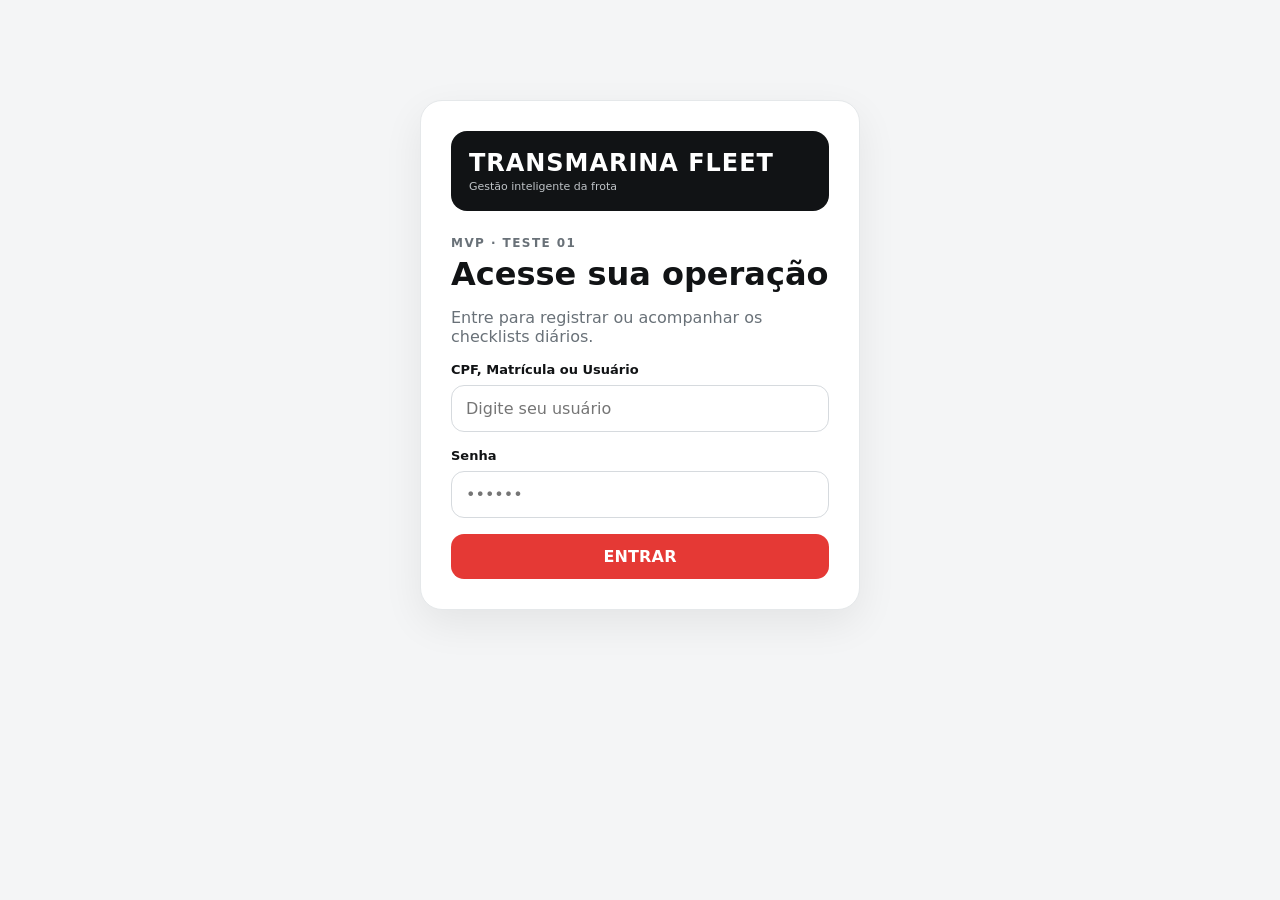
<file: index.html>
<!doctype html>
<html lang="pt-BR">
<head>
  <meta charset="utf-8">
  <meta name="viewport" content="width=device-width,initial-scale=1,viewport-fit=cover">
  <title>TRANSMARINA FLEET · CHECKLIST DE SAÍDA</title>
  <link rel="stylesheet" href="trmfleet.css">
</head>
<body>
  <div id="app"></div>
  <script src="trmfleet.js"></script>
</body>
</html>
</file>
<file: trmfleet.css>
:root {
  --red: #e53935;
  --red2: #ff5b57;
  --ink: #111315;
  --muted: #697178;
  --bg: #f4f5f6;
  --line: #e5e8ea;
  --ok: #16834b;
  --warn: #c98700;
  --bad: #c72d2d;
  --blue: #316ce6;
  --shadow: 0 14px 40px #11131512;
}

* { box-sizing: border-box; }
body {
  margin: 0;
  background: var(--bg);
  color: var(--ink);
  font-family: Inter, ui-sans-serif, system-ui, -apple-system, BlinkMacSystemFont, "Segoe UI", sans-serif;
}
button, input, textarea, select { font: inherit; }
button { cursor: pointer; border: 0; }
.app { min-height: 100vh; }
.topbar {
  background: var(--ink);
  color: white;
  padding: 18px max(20px, calc((100vw - 1120px) / 2));
  display: flex;
  align-items: center;
  justify-content: space-between;
  gap: 16px;
  position: sticky;
  top: 0;
  z-index: 5;
}
.brand { font-weight: 900; letter-spacing: .04em; font-size: 18px; }
.tag { color: #bfc3c7; font-size: 11px; margin-top: 3px; }
.top-actions { display: flex; gap: 8px; align-items: center; }
.iconbtn { background: #24282b; color: #fff; border-radius: 12px; padding: 10px 12px; }
.shell { max-width: 1120px; margin: auto; padding: 28px 20px 110px; }
.login { max-width: 440px; margin: 8vh auto; }
.login-card, .card {
  background: #fff;
  border: 1px solid var(--line);
  border-radius: 22px;
  box-shadow: var(--shadow);
}
.login-card { padding: 30px; }
.login-mark {
  background: var(--ink);
  color: #fff;
  border-radius: 16px;
  padding: 18px;
  margin-bottom: 25px;
}
.login-mark strong { font-size: 24px; letter-spacing: .04em; }
.eyebrow {
  font-size: 12px;
  font-weight: 800;
  letter-spacing: .12em;
  text-transform: uppercase;
  color: var(--muted);
}
h1 { font-size: 32px; line-height: 1.05; margin: 8px 0 8px; }
h2 { margin: 0; font-size: 22px; }
h3 { margin: 0 0 6px; font-size: 16px; }
.muted { color: var(--muted); }
.field { display: grid; gap: 8px; margin: 16px 0; }
.field label { font-size: 13px; font-weight: 800; }
.field input, .field textarea, .field select {
  width: 100%;
  border: 1px solid #d6dade;
  border-radius: 13px;
  padding: 13px 14px;
  background: #fff;
  outline: none;
}
.field textarea { min-height: 82px; resize: vertical; }
.field input:focus, .field textarea:focus {
  border-color: var(--red);
  box-shadow: 0 0 0 3px #e5393520;
}
.primary, .secondary, .danger {
  border-radius: 13px;
  padding: 13px 17px;
  font-weight: 850;
  letter-spacing: .01em;
}
.primary { background: var(--red); color: #fff; }
.primary:hover { background: #c92b29; }
.secondary { background: #f0f2f3; color: var(--ink); }
.danger { background: #fff0f0; color: var(--bad); border: 1px solid #ffd0d0; }
.wide { width: 100%; }
.demo {
  background: #f7f7f7;
  padding: 13px;
  border-radius: 14px;
  font-size: 12px;
  color: var(--muted);
  margin-top: 18px;
}
.demo b { color: var(--ink); }
.nav { display: flex; gap: 8px; overflow: auto; padding: 0 0 20px; }
.nav button {
  white-space: nowrap;
  background: #fff;
  border: 1px solid var(--line);
  border-radius: 999px;
  padding: 10px 14px;
  font-weight: 750;
  color: var(--muted);
}
.nav button.active { background: var(--ink); color: white; border-color: var(--ink); }
.hero { display: flex; justify-content: space-between; align-items: end; gap: 20px; margin: 4px 0 24px; }
.hero-actions { display: flex; gap: 10px; flex-wrap: wrap; }
.grid { display: grid; grid-template-columns: repeat(12, 1fr); gap: 16px; }
.col-4 { grid-column: span 4; }
.col-6 { grid-column: span 6; }
.col-8 { grid-column: span 8; }
.col-12 { grid-column: span 12; }
.card { padding: 20px; }
.stat { display: flex; align-items: center; gap: 14px; min-height: 110px; }
.stat-dot { width: 42px; height: 42px; border-radius: 13px; display: grid; place-items: center; font-size: 20px; background: #f0f1f2; }
.stat strong { font-size: 30px; display: block; line-height: 1; }
.stat small { color: var(--muted); font-weight: 800; }
.green { color: var(--ok); }
.yellow { color: var(--warn); }
.red { color: var(--bad); }
.blue { color: var(--blue); }
.list { display: grid; gap: 10px; }
.listrow {
  display: flex;
  align-items: center;
  justify-content: space-between;
  gap: 12px;
  border: 1px solid var(--line);
  border-radius: 15px;
  padding: 14px;
  background: #fff;
}
.listrow .main { min-width: 0; }
.listrow .main strong { display: block; }
.listrow .main span { font-size: 12px; color: var(--muted); }
.pill {
  display: inline-flex;
  align-items: center;
  gap: 5px;
  border-radius: 999px;
  padding: 6px 9px;
  font-size: 11px;
  font-weight: 900;
  white-space: nowrap;
}
.pill.ok { background: #e8f7ef; color: var(--ok); }
.pill.warn { background: #fff5da; color: var(--warn); }
.pill.bad { background: #ffebeb; color: var(--bad); }
.pill.blue { background: #eaf0ff; color: var(--blue); }
.vehicle-card { display: flex; align-items: center; justify-content: space-between; gap: 12px; }
.vehicle-card input { accent-color: var(--red); width: 20px; height: 20px; }
.section-title { display: flex; justify-content: space-between; align-items: center; margin-bottom: 13px; }
.checkcat { margin-bottom: 16px; }
.checkcat summary {
  list-style: none;
  display: flex;
  justify-content: space-between;
  align-items: center;
  padding: 17px;
  background: #fafafa;
  border: 1px solid var(--line);
  border-radius: 15px;
  font-weight: 900;
}
.checkcat[open] summary { border-radius: 15px 15px 0 0; }
.checkitems { border: 1px solid var(--line); border-top: 0; border-radius: 0 0 15px 15px; overflow: hidden; }
.checkitem { padding: 15px; background: #fff; border-bottom: 1px solid var(--line); }
.checkitem:last-child { border: 0; }
.itemhead { display: flex; align-items: center; justify-content: space-between; gap: 10px; }
.choices { display: grid; grid-template-columns: repeat(3, 1fr); gap: 7px; margin-top: 12px; }
.choice { padding: 11px 6px; border-radius: 10px; background: #f2f3f4; color: #555; font-size: 12px; font-weight: 900; }
.choice.ok.sel { background: #dff4e8; color: var(--ok); outline: 2px solid #90d5ad; }
.choice.warn.sel { background: #fff0c9; color: var(--warn); outline: 2px solid #e8c56b; }
.choice.bad.sel { background: #ffe2e2; color: var(--bad); outline: 2px solid #ed9b9b; }
.extra { margin-top: 11px; padding: 12px; border-radius: 13px; background: #fff8f8; border: 1px solid #ffd3d3; }
.progress { height: 9px; background: #e3e6e8; border-radius: 99px; overflow: hidden; }
.progress > i { display: block; height: 100%; background: var(--red); border-radius: inherit; transition: .2s; }
.sticky-actions {
  position: sticky;
  bottom: 12px;
  background: #ffffffeb;
  backdrop-filter: blur(10px);
  padding: 12px;
  border: 1px solid var(--line);
  border-radius: 16px;
  display: flex;
  justify-content: flex-end;
  gap: 10px;
  margin-top: 18px;
  z-index: 4;
}
.photo { border: 1px dashed #c9ced2; border-radius: 12px; padding: 10px; background: white; width: 100%; font-size: 12px; }
.photo-preview { max-height: 120px; max-width: 100%; border-radius: 10px; margin-top: 8px; }
.notice { padding: 12px 14px; border-radius: 13px; background: #fff4dc; color: #805900; font-size: 13px; font-weight: 700; }
.danger-notice { background: #ffe7e7; color: var(--bad); }
.success { display: grid; place-items: center; text-align: center; padding: 40px 20px; }
.success .check { width: 72px; height: 72px; border-radius: 50%; background: #def5e7; color: var(--ok); display: grid; place-items: center; font-size: 36px; margin-bottom: 14px; }
.empty { padding: 28px; text-align: center; color: var(--muted); }
.table { width: 100%; border-collapse: collapse; font-size: 13px; }
.table th, .table td { text-align: left; padding: 13px 8px; border-bottom: 1px solid var(--line); }
.table th { font-size: 11px; text-transform: uppercase; color: var(--muted); }
.filterbar { display: flex; gap: 8px; flex-wrap: wrap; margin-bottom: 16px; }
.filterbar button { padding: 9px 12px; border-radius: 999px; background: #fff; border: 1px solid var(--line); font-weight: 800; }
.filterbar button.active { background: var(--ink); color: #fff; }
.bottom { position: fixed; bottom: 0; left: 0; right: 0; background: #fff; border-top: 1px solid var(--line); display: flex; justify-content: center; z-index: 6; }
.bottom-inner { width: 100%; max-width: 620px; display: grid; grid-template-columns: repeat(4, 1fr); }
.bottom button { background: #fff; padding: 11px 4px 10px; color: #81878b; font-size: 11px; font-weight: 800; }
.bottom button span { display: block; font-size: 20px; margin-bottom: 2px; }
.bottom button.active { color: var(--red); }
.back { color: var(--muted); font-weight: 800; background: none; padding: 0; margin-bottom: 14px; }
.form-grid { display: grid; grid-template-columns: 1fr 1fr; gap: 12px; }
.file { font-size: 12px; color: var(--muted); }

/* Ajustes visuais e responsividade */
.dashboard-grid { display: grid; grid-template-columns: repeat(12, minmax(0, 1fr)); gap: 18px; }
.stat { min-width: 0; }
.stat > div:last-child { min-width: 0; }
.stat small { display: block; line-height: 1.25; white-space: nowrap; overflow-wrap: normal; }
.dashboard-pending-list { display: flex; flex-wrap: wrap; gap: 8px; margin: 0; padding: 0; list-style: none; }
.dashboard-pending-list button { background: #fff5da; border: 1px solid #f0d58b; color: #805900; border-radius: 999px; padding: 8px 11px; font-size: 12px; font-weight: 850; }
.dashboard-pending-list button:hover { border-color: var(--warn); background: #ffefc5; }
.dashboard-section-card { min-width: 0; }
.dashboard-performance { grid-column: 1 / -1; width: 100%; min-width: 0; }
.dashboard-performance > .grid { grid-template-columns: repeat(12, minmax(0, 1fr)); min-width: 0; }
.dashboard-performance > .grid > .col-4 { min-width: 0; }
.dashboard-performance .listrow { min-width: 0; }
.dashboard-performance .listrow span { min-width: 0; overflow-wrap: anywhere; }
.dashboard-performance .listrow b { white-space: nowrap; }
.dashboard-section-card h3 { letter-spacing: .01em; }
.hero h1 { letter-spacing: -.025em; }
.hero-actions button { min-width: 142px; }
.bottom-inner { padding-inline: 8px; }
.bottom button { min-width: 0; white-space: normal; line-height: 1.15; }
.bottom button span { line-height: 1; }

@media (min-width: 721px) {
  .dashboard-grid > .stat { grid-column: span 3; }
  .dashboard-grid > .dashboard-checklists, .dashboard-grid > .dashboard-occurrences { grid-column: span 6; }
  .dashboard-grid > .dashboard-pending { grid-column: span 6; }
  .dashboard-grid > .dashboard-quick { grid-column: span 8; }
  .dashboard-grid > .dashboard-alerts { grid-column: span 4; }
}

@media (max-width: 720px) {
  html, body { max-width: 100%; overflow-x: hidden; }
  .shell { width: 100%; max-width: 100%; padding: 20px 14px calc(112px + env(safe-area-inset-bottom)); }
  .topbar { min-height: 64px; padding: 15px 14px; }
  .topbar .brand { font-size: 15px; }
  .topbar .tag { font-size: 10px; }
  .top-actions { gap: 5px; }
  .top-actions .pill { font-size: 10px; padding: 5px 7px; }
  .iconbtn { padding: 8px 10px; }
  .nav { gap: 6px; padding-bottom: 16px; scrollbar-width: none; }
  .nav::-webkit-scrollbar { display: none; }
  .nav button { font-size: 12px; padding: 9px 11px; }
  h1 { font-size: 28px; line-height: 1.08; }
  h2 { font-size: 20px; }
  .hero { align-items: flex-start; flex-direction: column; gap: 14px; margin-bottom: 18px; }
  .hero-actions { width: 100%; gap: 8px; }
  .hero-actions button { flex: 1; min-width: 0; width: 100%; }
  .grid, .dashboard-grid { grid-template-columns: minmax(0, 1fr); gap: 12px; }
  .grid > .col-3, .grid > .col-4, .grid > .col-6, .grid > .col-8, .grid > .col-12 { grid-column: 1 / -1; }
  .card { width: 100%; min-width: 0; border-radius: 17px; padding: 15px; }
  .login { margin: 4vh auto; }
  .stat { min-height: 88px; padding: 15px; }
  .stat strong { font-size: 27px; }
  .stat-dot { width: 38px; height: 38px; flex: 0 0 38px; }
  .dashboard-performance > .grid { grid-template-columns: minmax(0, 1fr); gap: 8px; }
  .dashboard-performance > .grid > .col-4 { grid-column: 1 / -1; }
  .dashboard-performance .listrow { align-items: flex-start; flex-wrap: wrap; }
  .dashboard-performance .listrow b { margin-left: auto; }
  .listrow { min-width: 0; padding: 12px; }
  .listrow .main { overflow: hidden; }
  .listrow .main strong, .listrow .main span { overflow-wrap: anywhere; }
  .listrow > b, .listrow > .pill { flex: 0 0 auto; }
  .dashboard-pending-list { display: grid; grid-template-columns: repeat(2, minmax(0, 1fr)); gap: 8px; }
  .dashboard-pending-list button { width: 100%; overflow-wrap: anywhere; }
  .section-title { gap: 10px; align-items: flex-start; }
  .section-title > button { flex: 0 0 auto; }
  .filterbar { overflow-x: auto; flex-wrap: nowrap; padding-bottom: 3px; }
  .filterbar button { flex: 0 0 auto; }
  .table-wrap { width: 100%; overflow-x: auto; }
  .table { min-width: 680px; }
  .choices { gap: 5px; }
  .choice { font-size: 11px; padding: 11px 2px; }
  .form-grid { grid-template-columns: 1fr; }
  .sticky-actions { bottom: calc(10px + env(safe-area-inset-bottom)); flex-wrap: wrap; justify-content: stretch; }
  .sticky-actions button { flex: 1 1 160px; min-width: 0; }
  .bottom { padding-bottom: env(safe-area-inset-bottom); }
  .bottom-inner { max-width: none; padding: 0; grid-template-columns: repeat(7, minmax(0, 1fr)) !important; }
  .bottom button { padding: 9px 1px 8px; font-size: 9px; }
  .bottom button span { font-size: 18px; }
}

@media (min-width: 721px) and (max-width: 1200px) {
  .shell { padding-inline: 18px; }
  .stat { padding: 16px; }
  .stat strong { font-size: 27px; }
  .stat small { font-size: 11px; }
}

.fuel-box { margin-top: 22px; padding: 18px; border: 1px solid #cfe1ef; background: #f7fbff; border-radius: 16px; }
.fuel-box h2 { font-size: 18px; margin-bottom: 8px; }
.fuel-box .field { margin: 12px 0; }
.fuel-success-overlay { position: fixed; inset: 0; background: #11131566; display: grid; place-items: center; padding: 20px; z-index: 20; }
.fuel-success-modal { width: min(100%, 460px); background: #fff; border-radius: 22px; box-shadow: 0 20px 60px #11131533; padding: 28px; text-align: center; }
.fuel-success-icon { width: 68px; height: 68px; margin: 0 auto 14px; border-radius: 50%; display: grid; place-items: center; background: #def5e7; color: var(--ok); font-size: 34px; font-weight: 900; }
.fuel-success-modal h2 { margin-bottom: 8px; }
.fuel-success-modal .list { text-align: left; margin: 18px 0; }
.rating-stars { color: #e7a900; letter-spacing: 2px; font-size: 20px; white-space: nowrap; }
.rating-empty { color: #dfe2e4; }
.rating-criterion-title { display: flex; align-items: center; gap: 11px; }
.rating-criterion-title > span { font-size: 26px; }
.rating-criterion-title h3 { margin: 0; }
.rating-form-grid { display: grid; grid-template-columns: repeat(2, minmax(0, 1fr)); gap: 12px; }
.rating-criterion { min-width: 0; }
.rating-month-select { max-width: 440px; }
.rating-annual-list { display: grid; gap: 10px; }
.rating-annual-row { width: 100%; display: flex; align-items: center; justify-content: space-between; gap: 14px; text-align: left; }
.rating-annual-row > div { display: grid; gap: 5px; }
.rating-annual-row > div:last-child { justify-items: end; }
.rating-annual-row span.muted { font-size: 12px; }
.rating-annual-row b { margin-left: 8px; }
.rating-criterion .field { margin: 12px 0; }
.rating-criterion .field:last-child { margin-bottom: 0; }

@media (max-width: 720px) {
  .rating-form-grid { grid-template-columns: minmax(0, 1fr); }
  .rating-form-grid + .sticky-actions { position: static; margin-bottom: 96px; }
  .rating-annual-row { align-items: flex-start; flex-direction: column; }
  .rating-annual-row > div:last-child { justify-items: start; }
  .rating-annual-row b { margin-left: 0; }
}
</file>
